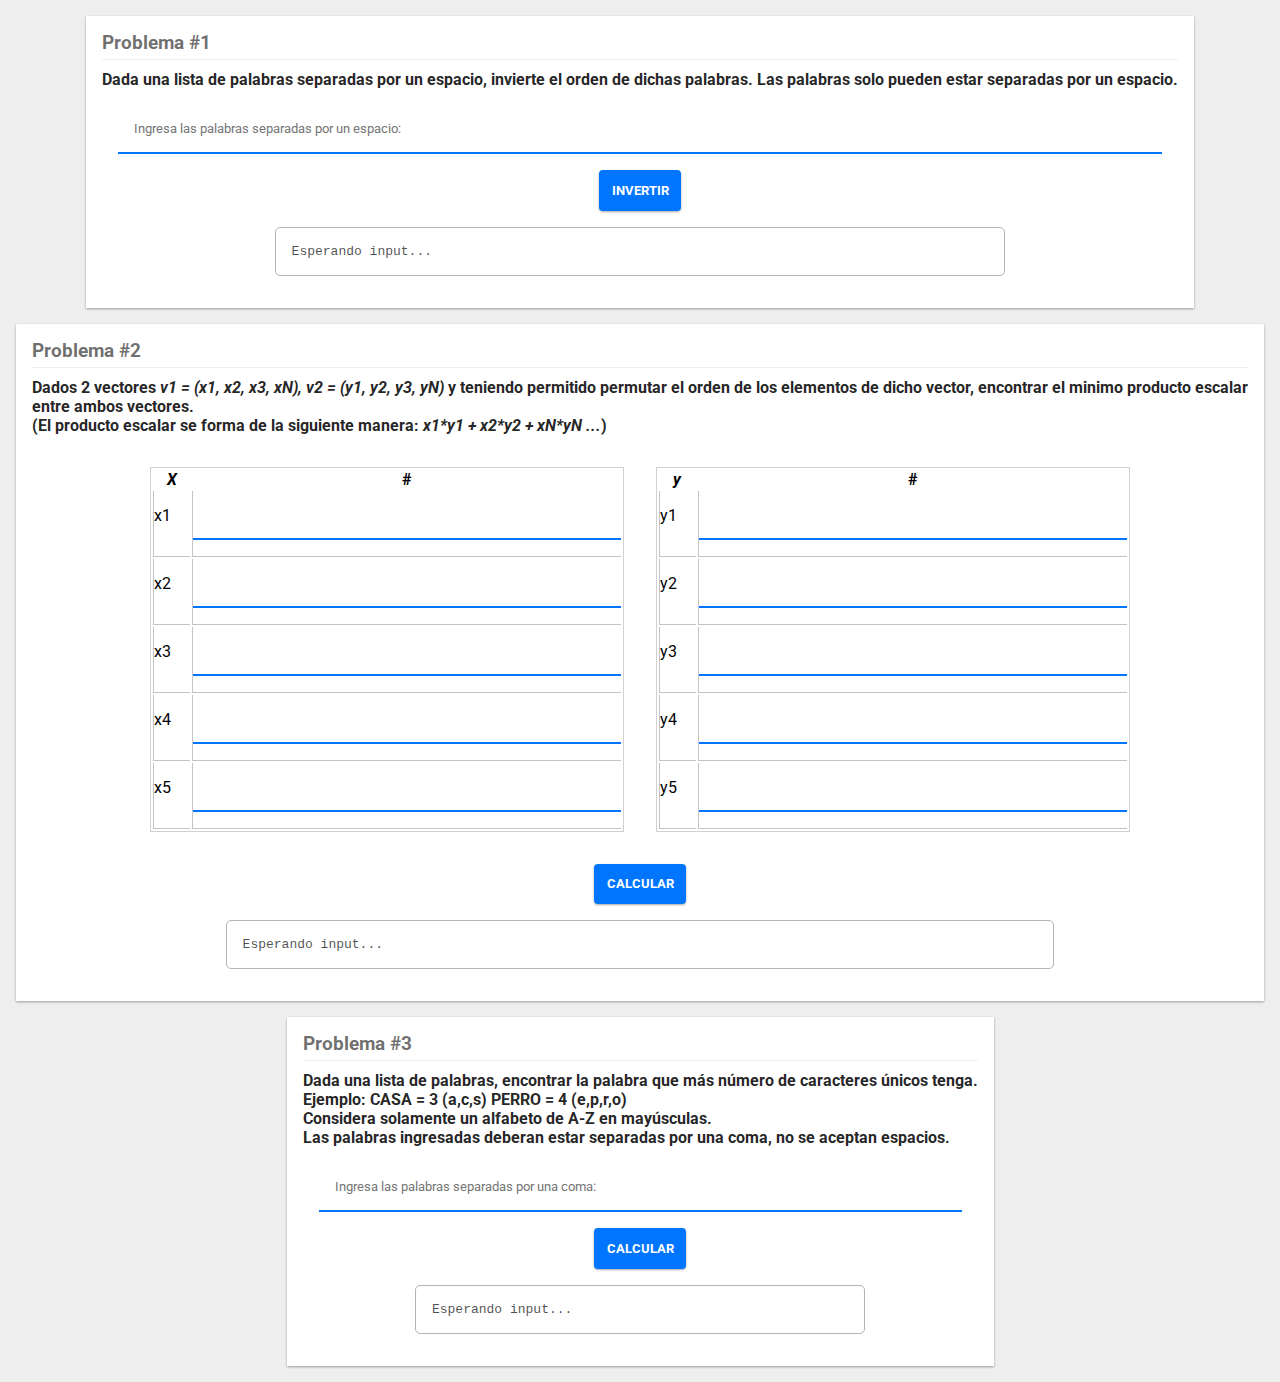
<file: EJERCICIO 27062020/index.html>
<html>

<head>
    <meta charset="utf-8">
    <title>Algoritmia Parte 1</title>
    <link href="https://fonts.googleapis.com/css?family=Roboto" rel="stylesheet">
    <link rel="stylesheet" href="css/style.css">
    <script src="js/logic.js"></script>
</head>

<body>
    <div class="container">
        <!-- Problema 1 -->
        <div class="problema-container">
            <h3 class="problema-title">Problema #1</h3>
            <h4>Dada una lista de palabras separadas por un espacio, invierte el orden de dichas palabras. Las palabras solo pueden estar separadas por un espacio.</h4>
            <div class="problema-content">
                <input type="text" class="problema-input" placeholder="Ingresa las palabras separadas por un espacio:" id="p1-input">
                <button type="button" class="problema-button" style="margin-top: 1rem;" onclick="problema1()">Invertir</button>
                <pre class="problema-output" id="p1-output">Esperando input...</pre>
            </div>
        </div>

        <!-- Problema 2 -->
        <div class="problema-container" style="margin-top: 1rem;">
            <h3 class="problema-title">Problema #2</h3>
            <h4>Dados 2 vectores <em>v1 = (x1, x2, x3, xN), v2 = (y1, y2, y3, yN)</em> y teniendo permitido permutar el orden de los elementos de dicho vector, encontrar el minimo producto escalar entre ambos vectores.<br> (El producto escalar se forma de
                la siguiente manera: <em>x1*y1 + x2*y2 + xN*yN ...</em>)</h4>
            <div class="problema-content">
                <div class="tablas" style="width: 100%; display: flex; justify-content: center">
                    <table class="problema-table" style="width: 40%;">
                        <thead>
                            <tr>
                                <th><em>X</em></th>
                                <th>#</th>
                            </tr>
                        </thead>
                        <tbody>
                            <tr>
                                <td>x1</td>
                                <td>
                                    <input type="number" class="problema-input" id="p2-x1">
                                </td>
                            </tr>
                            <tr>
                                <td>x2</td>
                                <td>
                                    <input type="number" class="problema-input" id="p2-x2">
                                </td>
                            </tr>
                            <tr>
                                <td>x3</td>
                                <td>
                                    <input type="number" class="problema-input" id="p2-x3">
                                </td>
                            </tr>
                            <tr>
                                <td>x4</td>
                                <td>
                                    <input type="number" class="problema-input" id="p2-x4">
                                </td>
                            </tr>
                            <tr>
                                <td>x5</td>
                                <td>
                                    <input type="number" class="problema-input" id="p2-x5">
                                </td>
                            </tr>
                        </tbody>
                    </table>
                    <table class="problema-table" style="width: 40%;">
                        <thead>
                            <tr>
                                <th><em>y</em></th>
                                <th>#</th>
                            </tr>
                        </thead>
                        <tbody>
                            <tr>
                                <td>y1</td>
                                <td>
                                    <input type="number" class="problema-input" id="p2-y1">
                                </td>
                            </tr>
                            <tr>
                                <td>y2</td>
                                <td>
                                    <input type="number" class="problema-input" id="p2-y2">
                                </td>
                            </tr>
                            <tr>
                                <td>y3</td>
                                <td>
                                    <input type="number" class="problema-input" id="p2-y3">
                                </td>
                            </tr>
                            <tr>
                                <td>y4</td>
                                <td>
                                    <input type="number" class="problema-input" id="p2-y4">
                                </td>
                            </tr>
                            <tr>
                                <td>y5</td>
                                <td>
                                    <input type="number" class="problema-input" id="p2-y5">
                                </td>
                            </tr>
                        </tbody>
                    </table>
                </div>
                <button type="button" class="problema-button" style="margin-top: 1rem;" onclick="problema2()">Calcular</button>
                <pre class="problema-output" id="p2-output">Esperando input...</pre>
            </div>
        </div>

        <!-- Problema 3 -->
        <div class="problema-container" style="margin-top: 1rem;">
            <h3 class="problema-title">Problema #3</h3>
            <h4>Dada una lista de palabras, encontrar la palabra que más número de caracteres únicos tenga. <br> Ejemplo: CASA = 3 (a,c,s) PERRO = 4 (e,p,r,o) <br> Considera solamente un alfabeto de A-Z en mayúsculas. <br> Las palabras ingresadas deberan
                estar separadas por una coma, no se aceptan espacios.</h4>
            <div class="problema-content">
                <input type="text" class="problema-input" placeholder="Ingresa las palabras separadas por una coma:" id="p3-input">
                <button type="button" class="problema-button" style="margin-top: 1rem;" onclick="problema3()">Calcular</button>
                <pre class="problema-output" id="p3-output">Esperando input...</pre>
            </div>
        </div>

    </div>

</body>

</html>
</file>
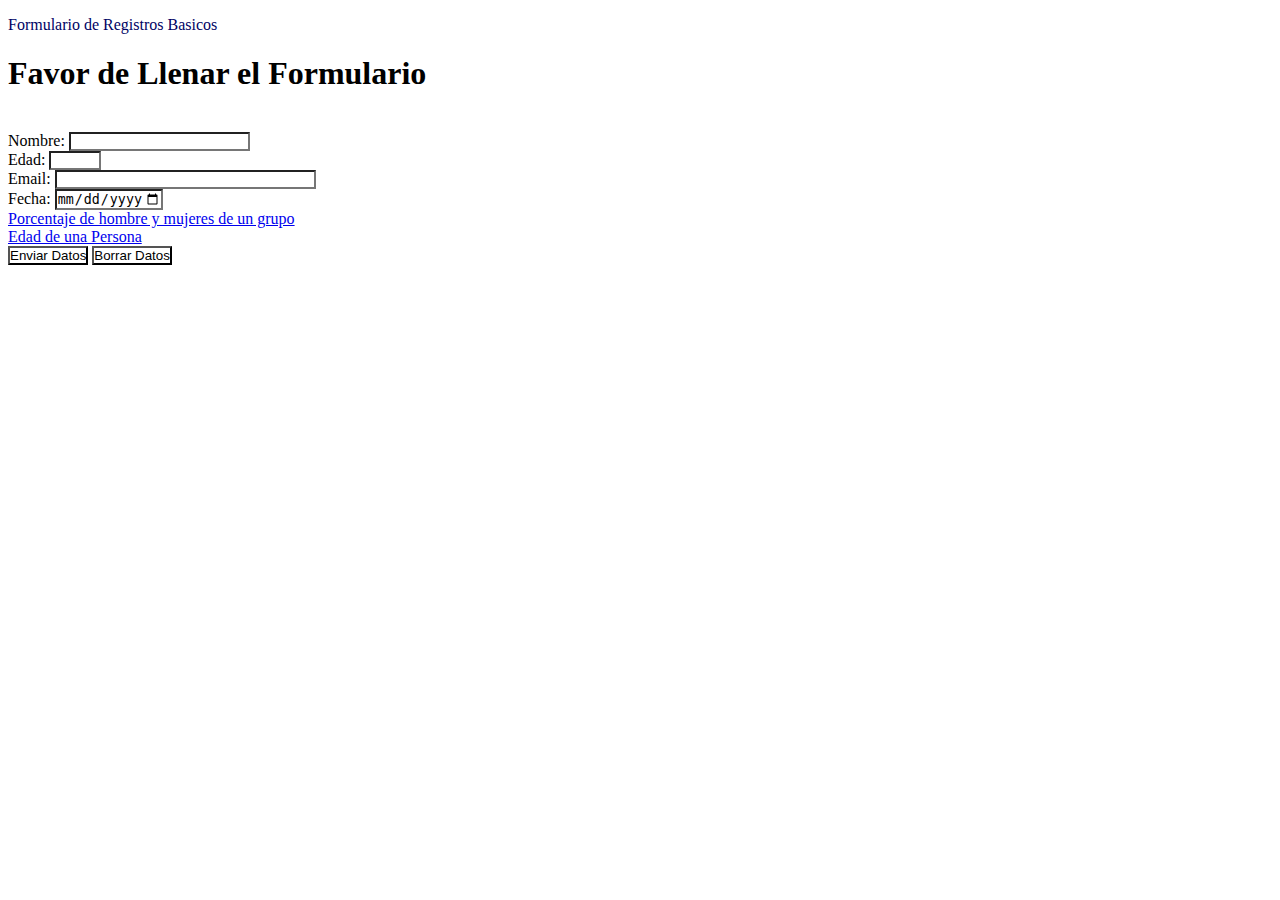
<file: EJERCICIOS 20062020/index.html>
<!DOCTYPE html>
<html lang="en">

<head>
    <meta charset="UTF-8">
    <meta name="viewport" content="width=device-width, initial-scale=1.0">
    <link rel="stylesheet" href="css/style.css">
    <script language="javascript" type="text/javascript" src="js/validacion.js"></script>
    <title>Formulario</title>
</head>

<body>
    <p>Formulario de Registros Basicos</p>
    <h1>Favor de Llenar el Formulario</h1>
    <form action="" method="get" name="formulario" onsubmit="return validar(this)">
        <br> Nombre: <input type="text" name="nombre" size="20">
        <th></th>
        <br> Edad: <input type="number" min="00" max="99" name="edad">
        <br> Email: <input type="email" name="correo" size="30">
        <br> Fecha: <input type="date" name="fecha" min="1900-01-01" max="2020-12-31">
        <br>
        <A href="porcentaje.html">Porcentaje de hombre y mujeres de un grupo</A>
        <br>
        <A href="edad.html">Edad de una Persona</A>
        <br>
        <input type="submit" value="Enviar Datos" name="enviar">
        <input type="reset" value="Borrar Datos" name="borrar">
    </form>
</body>

</html>
</file>
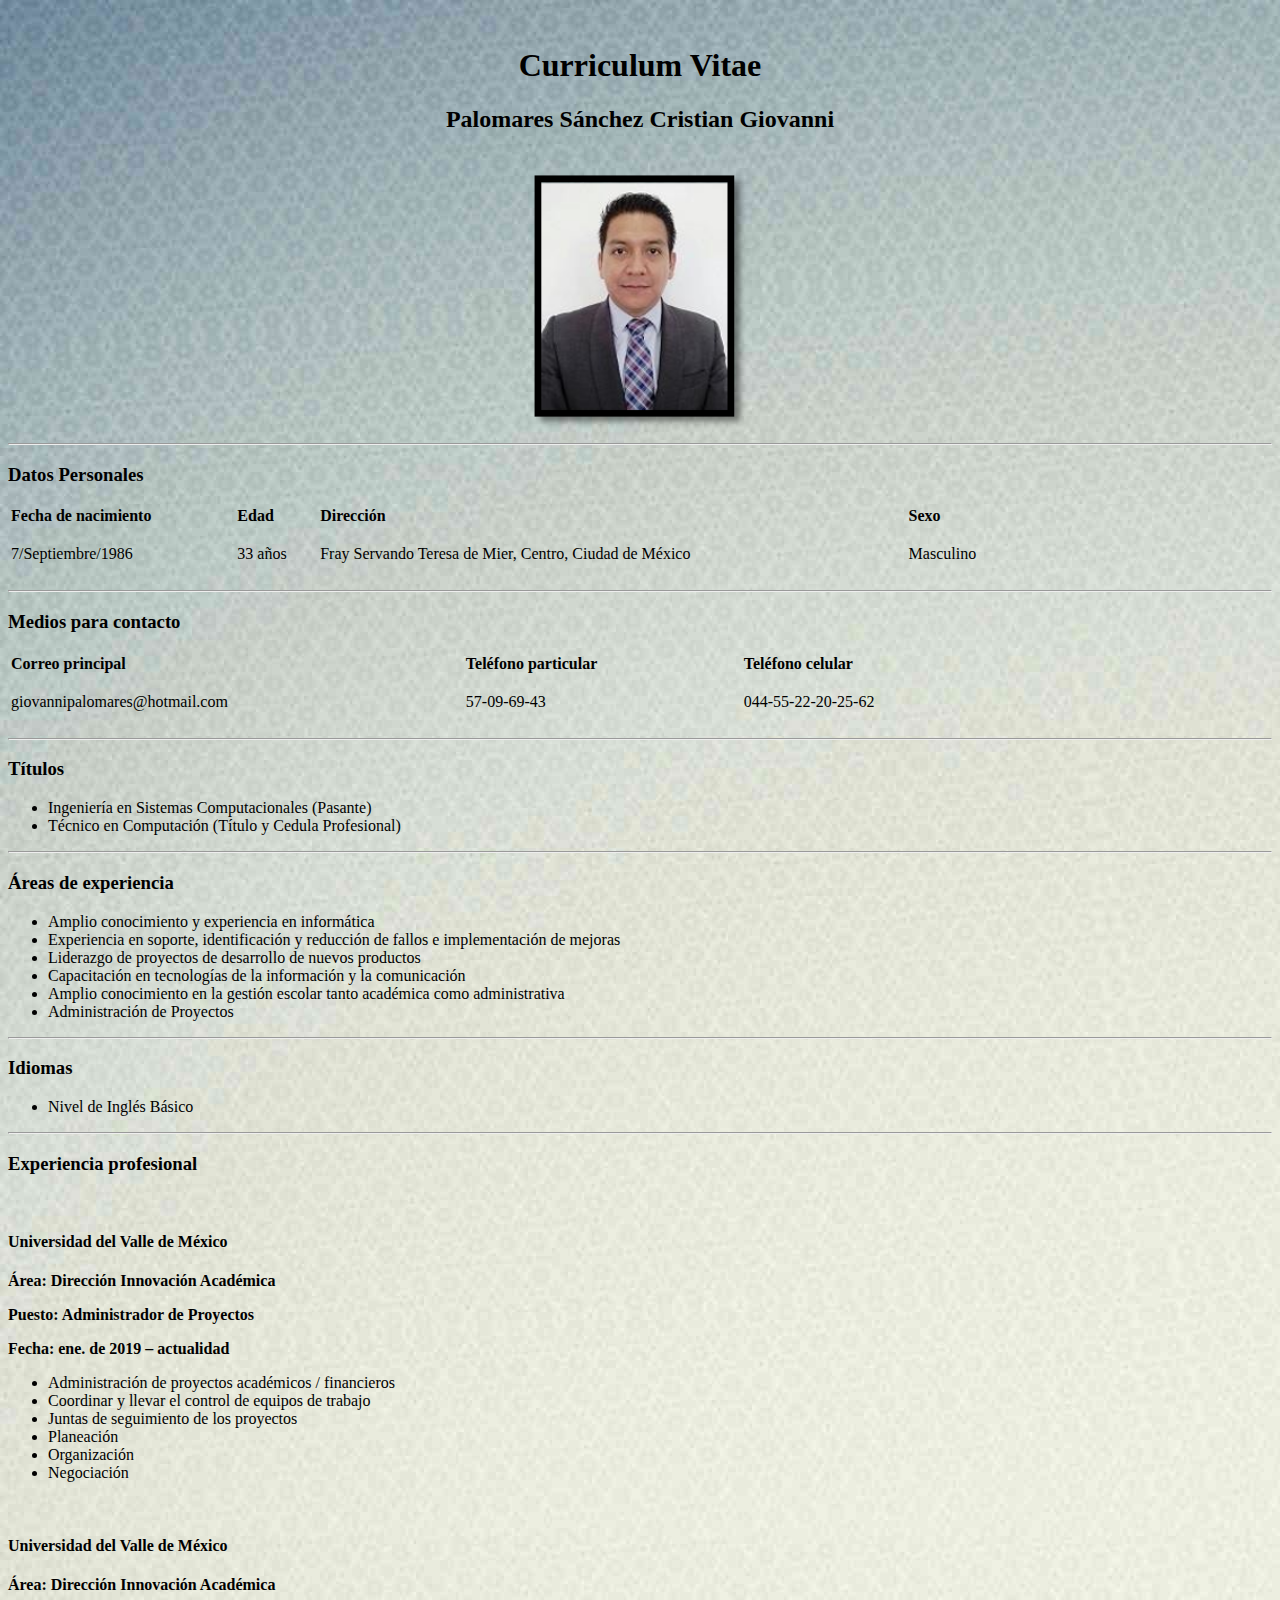
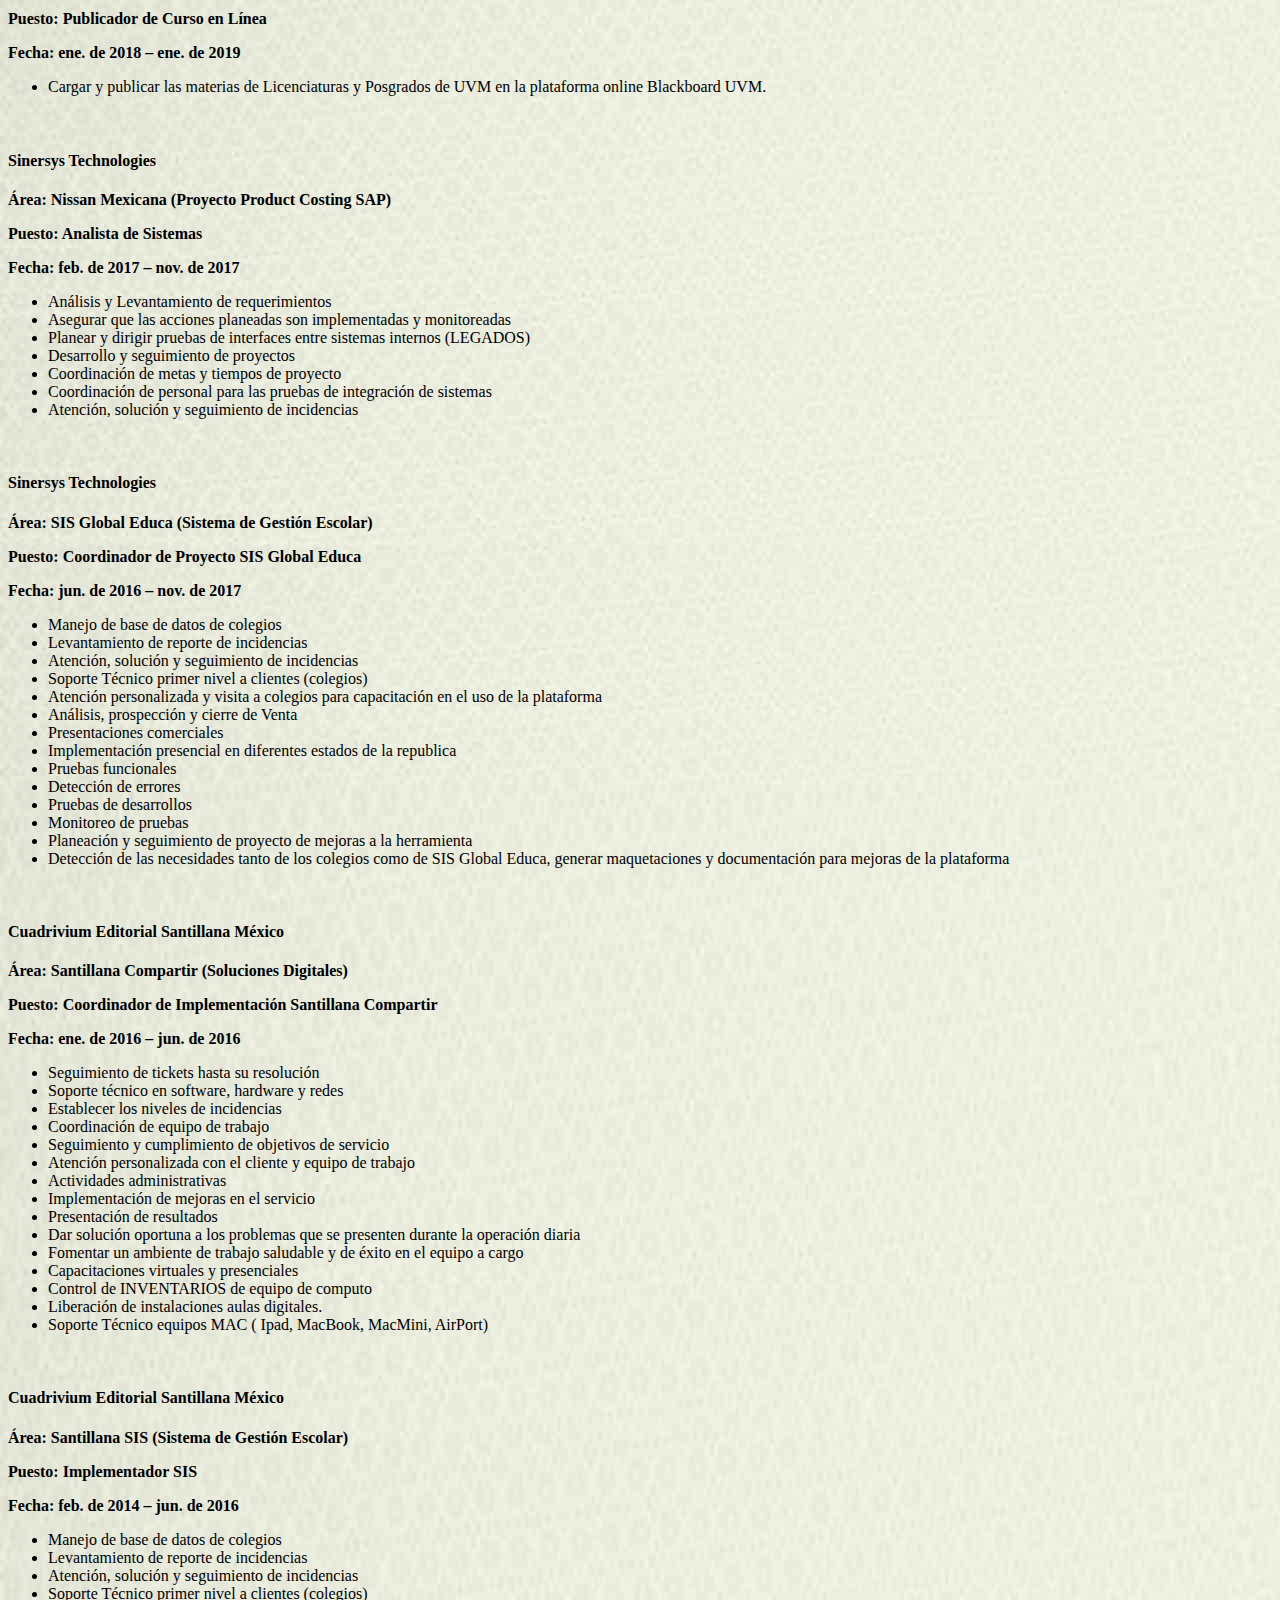
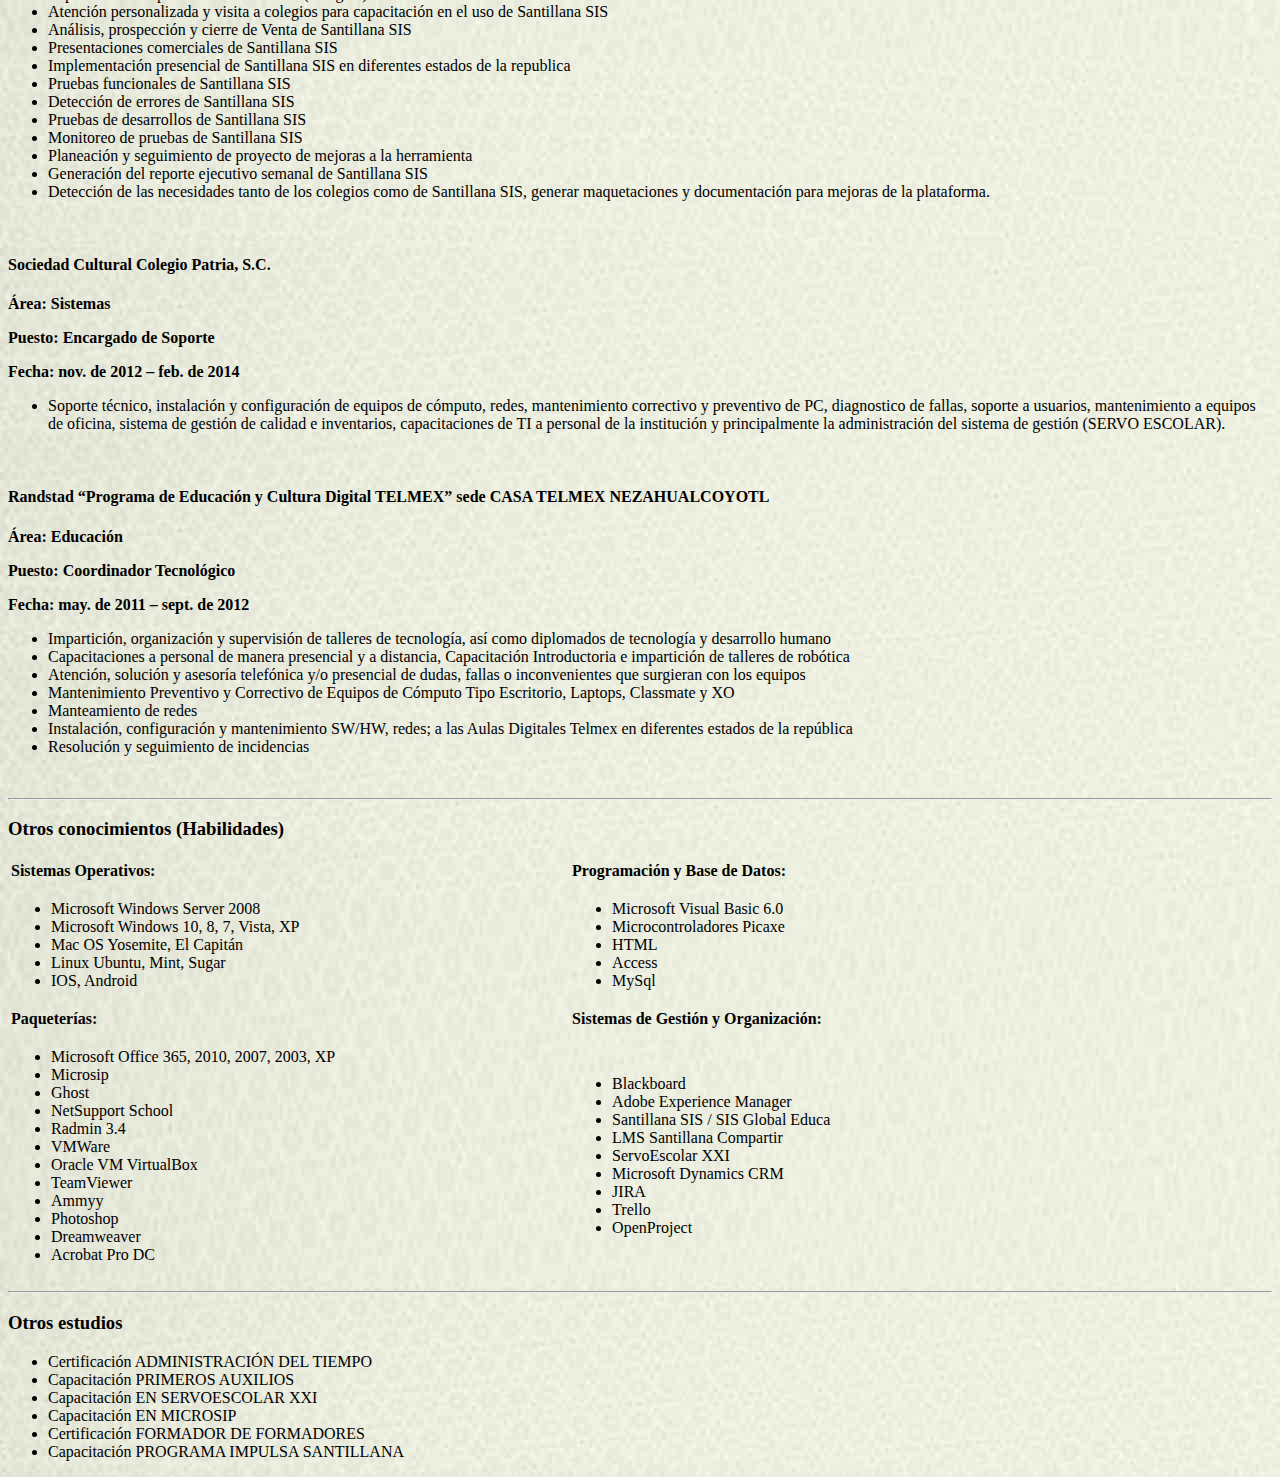
<file: CV/CV GPS.html>
<!DOCTYPE html>
<html>

<head>
    <meta charset="UTF-8">
    <meta name="viewport" content="ancho= ancho del dispositivo, escala inicial = 1.0 ">
    <title>Curriculum Vitae</title>
</head>

<body background="Geo.jpg">
    <FONT FACE="Tahoma" color="black">
        <header>
            <br>
            <center>
                <h1>Curriculum Vitae</h1>
                <h2>Palomares Sánchez Cristian Giovanni</h2>
                </br>
                <img src="Imagen1.png" width="220" height="260" />
            </center>
            <hr>

        </header>




        <h3>Datos Personales</h3>

        <table border="0" width="80%">
            <tr>
                <td><b>Fecha de nacimiento</b></td>
                <td><b>Edad</b></td>
                <td><b>Dirección</b></td>
                <td><b>Sexo</b></td>
            </tr>

            <tr>
                <td>
                    <p>7/Septiembre/1986</p>
                </td>
                <td>
                    <p>33 años</p>
                </td>
                <td>
                    <p>Fray Servando Teresa de Mier, Centro, Ciudad de México</p>
                </td>
                <td>
                    <p>Masculino</p>
                </td>
            </tr>

        </table>
        <hr>


        <h3>Medios para contacto</h3>

        <table border="0" width="80%">
            <tr>
                <td><b>Correo principal</b></td>
                <td><b>Teléfono particular</b></td>
                <td><b>Teléfono celular</b></td>
            </tr>

            <tr>
                <td>
                    <p>giovannipalomares@hotmail.com</p>
                </td>
                <td>
                    <p>57-09-69-43</p>
                </td>
                <td>
                    <p>044-55-22-20-25-62</p>
                </td>
            </tr>

        </table>
        <hr>



        <h3>Títulos</h3>
        <ul>
            <li>Ingeniería en Sistemas Computacionales (Pasante)</li>
            <li>Técnico en Computación (Título y Cedula Profesional)</li>
        </ul>
        <hr>


        <h3>Áreas de experiencia</h3>
        <ul>
            <li>Amplio conocimiento y experiencia en informática</li>
            <li>Experiencia en soporte, identificación y reducción de fallos e implementación de mejoras</li>
            <li>Liderazgo de proyectos de desarrollo de nuevos productos</li>
            <li>Capacitación en tecnologías de la información y la comunicación</li>
            <li>Amplio conocimiento en la gestión escolar tanto académica como administrativa</li>
            <li>Administración de Proyectos</li>
        </ul>
        <hr>


        <h3>Idiomas</h3>
        <ul>
            <li>Nivel de Inglés Básico</li>
        </ul>
        <hr>


        <h3>Experiencia profesional</h3>
        <br>
        <h4>Universidad del Valle de México</h4>
        <p><strong>Área: Dirección Innovación Académica</strong></p>
        <p><strong>Puesto: Administrador de Proyectos</strong></p>
        <p><strong>Fecha: ene. de 2019 – actualidad</strong></p>
        <ul>
            <li>Administración de proyectos académicos / financieros</li>
            <li>Coordinar y llevar el control de equipos de trabajo</li>
            <li>Juntas de seguimiento de los proyectos</li>
            <li>Planeación</li>
            <li>Organización</li>
            <li>Negociación</li>
        </ul>
        <br>

        <h4>Universidad del Valle de México</h4>
        <p><strong>Área: Dirección Innovación Académica</strong></p>
        <p><strong>Puesto: Publicador de Curso en Línea</strong></p>
        <p><strong>Fecha: ene. de 2018 – ene. de 2019</strong></p>
        <ul>
            <li>Cargar y publicar las materias de Licenciaturas y Posgrados de UVM en la plataforma online Blackboard UVM.</li>
        </ul>
        <br>

        <h4>Sinersys Technologies</h4>
        <p><strong>Área: Nissan Mexicana (Proyecto Product Costing SAP) </strong></p>
        <p><strong>Puesto: Analista de Sistemas</strong></p>
        <p><strong>Fecha: feb. de 2017 – nov. de 2017</strong></p>
        <ul>
            <li>Análisis y Levantamiento de requerimientos</li>
            <li>Asegurar que las acciones planeadas son implementadas y monitoreadas</li>
            <li>Planear y dirigir pruebas de interfaces entre sistemas internos (LEGADOS)</li>
            <li>Desarrollo y seguimiento de proyectos</li>
            <li>Coordinación de metas y tiempos de proyecto</li>
            <li>Coordinación de personal para las pruebas de integración de sistemas</li>
            <li>Atención, solución y seguimiento de incidencias</li>
        </ul>
        <br>

        <h4>Sinersys Technologies</h4>
        <p><strong>Área: SIS Global Educa (Sistema de Gestión Escolar)</strong></p>
        <p><strong>Puesto: Coordinador de Proyecto SIS Global Educa</strong></p>
        <p><strong>Fecha: jun. de 2016 – nov. de 2017</strong></p>
        <ul>
            <li>Manejo de base de datos de colegios</li>
            <li>Levantamiento de reporte de incidencias</li>
            <li>Atención, solución y seguimiento de incidencias</li>
            <li>Soporte Técnico primer nivel a clientes (colegios)</li>
            <li>Atención personalizada y visita a colegios para capacitación en el uso de la plataforma</li>
            <li>Análisis, prospección y cierre de Venta</li>
            <li>Presentaciones comerciales</li>
            <li>Implementación presencial en diferentes estados de la republica</li>
            <li>Pruebas funcionales</li>
            <li>Detección de errores</li>
            <li>Pruebas de desarrollos</li>
            <li>Monitoreo de pruebas</li>
            <li>Planeación y seguimiento de proyecto de mejoras a la herramienta</li>
            <li>Detección de las necesidades tanto de los colegios como de SIS Global Educa, generar maquetaciones y documentación para mejoras de la plataforma</li>
        </ul>
        <br>

        <h4>Cuadrivium Editorial Santillana México</h4>
        <p><strong>Área: Santillana Compartir (Soluciones Digitales)</strong></p>
        <p><strong>Puesto: Coordinador de Implementación Santillana Compartir</strong></p>
        <p><strong>Fecha: ene. de 2016 – jun. de 2016</strong></p>
        <ul>
            <li>Seguimiento de tickets hasta su resolución</li>
            <li>Soporte técnico en software, hardware y redes</li>
            <li>Establecer los niveles de incidencias</li>
            <li>Coordinación de equipo de trabajo</li>
            <li>Seguimiento y cumplimiento de objetivos de servicio</li>
            <li>Atención personalizada con el cliente y equipo de trabajo</li>
            <li>Actividades administrativas</li>
            <li>Implementación de mejoras en el servicio</li>
            <li>Presentación de resultados</li>
            <li>Dar solución oportuna a los problemas que se presenten durante la operación diaria</li>
            <li>Fomentar un ambiente de trabajo saludable y de éxito en el equipo a cargo</li>
            <li>Capacitaciones virtuales y presenciales</li>
            <li>Control de INVENTARIOS de equipo de computo</li>
            <li>Liberación de instalaciones aulas digitales.</li>
            <li>Soporte Técnico equipos MAC ( Ipad, MacBook, MacMini, AirPort)</li>
        </ul>
        <br>

        <h4>Cuadrivium Editorial Santillana México </h4>
        <p><strong>Área: Santillana SIS (Sistema de Gestión Escolar)</strong></p>
        <p><strong>Puesto: Implementador SIS</strong></p>
        <p><strong>Fecha: feb. de 2014 – jun. de 2016</strong></p>
        <ul>
            <li>Manejo de base de datos de colegios</li>
            <li>Levantamiento de reporte de incidencias</li>
            <li>Atención, solución y seguimiento de incidencias</li>
            <li>Soporte Técnico primer nivel a clientes (colegios)</li>
            <li>Atención personalizada y visita a colegios para capacitación en el uso de Santillana SIS</li>
            <li>Análisis, prospección y cierre de Venta de Santillana SIS</li>
            <li>Presentaciones comerciales de Santillana SIS</li>
            <li>Implementación presencial de Santillana SIS en diferentes estados de la republica</li>
            <li>Pruebas funcionales de Santillana SIS</li>
            <li>Detección de errores de Santillana SIS</li>
            <li>Pruebas de desarrollos de Santillana SIS</li>
            <li>Monitoreo de pruebas de Santillana SIS</li>
            <li>Planeación y seguimiento de proyecto de mejoras a la herramienta</li>
            <li>Generación del reporte ejecutivo semanal de Santillana SIS</li>
            <li>Detección de las necesidades tanto de los colegios como de Santillana SIS, generar maquetaciones y documentación para mejoras de la plataforma.</li>
        </ul>
        <br>

        <h4>Sociedad Cultural Colegio Patria, S.C.</h4>
        <p><strong>Área: Sistemas</strong></p>
        <p><strong>Puesto: Encargado de Soporte </strong></p>
        <p><strong>Fecha: nov. de 2012 – feb. de 2014</strong></p>
        <ul>
            <li>Soporte técnico, instalación y configuración de equipos de cómputo, redes, mantenimiento correctivo y preventivo de PC, diagnostico de fallas, soporte a usuarios, mantenimiento a equipos de oficina, sistema de gestión de calidad e inventarios,
                capacitaciones de TI a personal de la institución y principalmente la administración del sistema de gestión (SERVO ESCOLAR).</li>
        </ul>
        <br>

        <h4>Randstad “Programa de Educación y Cultura Digital TELMEX” sede CASA TELMEX NEZAHUALCOYOTL</h4>
        <p><strong>Área: Educación</strong></p>
        <p><strong>Puesto: Coordinador Tecnológico</strong></p>
        <p><strong>Fecha: may. de 2011 – sept. de 2012</strong></p>
        <ul>
            <li>Impartición, organización y supervisión de talleres de tecnología, así como diplomados de tecnología y desarrollo humano</li>
            <li>Capacitaciones a personal de manera presencial y a distancia, Capacitación Introductoria e impartición de talleres de robótica</li>
            <li>Atención, solución y asesoría telefónica y/o presencial de dudas, fallas o inconvenientes que surgieran con los equipos</li>
            <li>Mantenimiento Preventivo y Correctivo de Equipos de Cómputo Tipo Escritorio, Laptops, Classmate y XO</li>
            <li>Manteamiento de redes</li>
            <li>Instalación, configuración y mantenimiento SW/HW, redes; a las Aulas Digitales Telmex en diferentes estados de la república</li>
            <li>Resolución y seguimiento de incidencias</li>
        </ul>
        <br>
        <hr>

        <h3>Otros conocimientos (Habilidades)</h3>

        <table border="0" width="80%">
            <tr>
                <td><b>Sistemas Operativos:</b></td>
                <td><b>Programación y Base de Datos:</b></td>
            </tr>
            <tr>
                <td>
                    <ul>
                        <li>Microsoft Windows Server 2008</li>
                        <li>Microsoft Windows 10, 8, 7, Vista, XP</li>
                        <li>Mac OS Yosemite, El Capitán</li>
                        <li>Linux Ubuntu, Mint, Sugar</li>
                        <li>IOS, Android</li>
                    </ul>
                </td>
                <td>
                    <ul>
                        <li>Microsoft Visual Basic 6.0</li>
                        <li>Microcontroladores Picaxe</li>
                        <li>HTML</li>
                        <li>Access</li>
                        <li>MySql</li>
                    </ul>
                </td>
            </tr>


            <tr>
                <td><b>Paqueterías:</b></td>
                <td><b>Sistemas de Gestión y Organización:</b></td>
            </tr>
            <tr>
                <td>
                    <ul>
                        <li>Microsoft Office 365, 2010, 2007, 2003, XP</li>
                        <li>Microsip</li>
                        <li>Ghost</li>
                        <li>NetSupport School</li>
                        <li>Radmin 3.4</li>
                        <li>VMWare</li>
                        <li>Oracle VM VirtualBox</li>
                        <li>TeamViewer</li>
                        <li>Ammyy</li>
                        <li>Photoshop</li>
                        <li>Dreamweaver</li>
                        <li>Acrobat Pro DC</li>
                    </ul>
                </td>
                <td>
                    <ul>
                        <li>Blackboard</li>
                        <li>Adobe Experience Manager</li>
                        <li>Santillana SIS / SIS Global Educa</li>
                        <li>LMS Santillana Compartir</li>
                        <li>ServoEscolar XXI</li>
                        <li>Microsoft Dynamics CRM</li>
                        <li>JIRA</li>
                        <li>Trello</li>
                        <li>OpenProject</li>
                    </ul>
                </td>
            </tr>

        </table>
        <hr>

        <h3>Otros estudios</h3>
        <ul>
            <li>Certificación ADMINISTRACIÓN DEL TIEMPO</li>
            <li>Capacitación PRIMEROS AUXILIOS</li>
            <li>Capacitación EN SERVOESCOLAR XXI</li>
            <li>Capacitación EN MICROSIP</li>
            <li>Certificación FORMADOR DE FORMADORES</li>
            <li>Capacitación PROGRAMA IMPULSA SANTILLANA</li>
        </ul>

    </FONT>
</body>

</html>
</file>
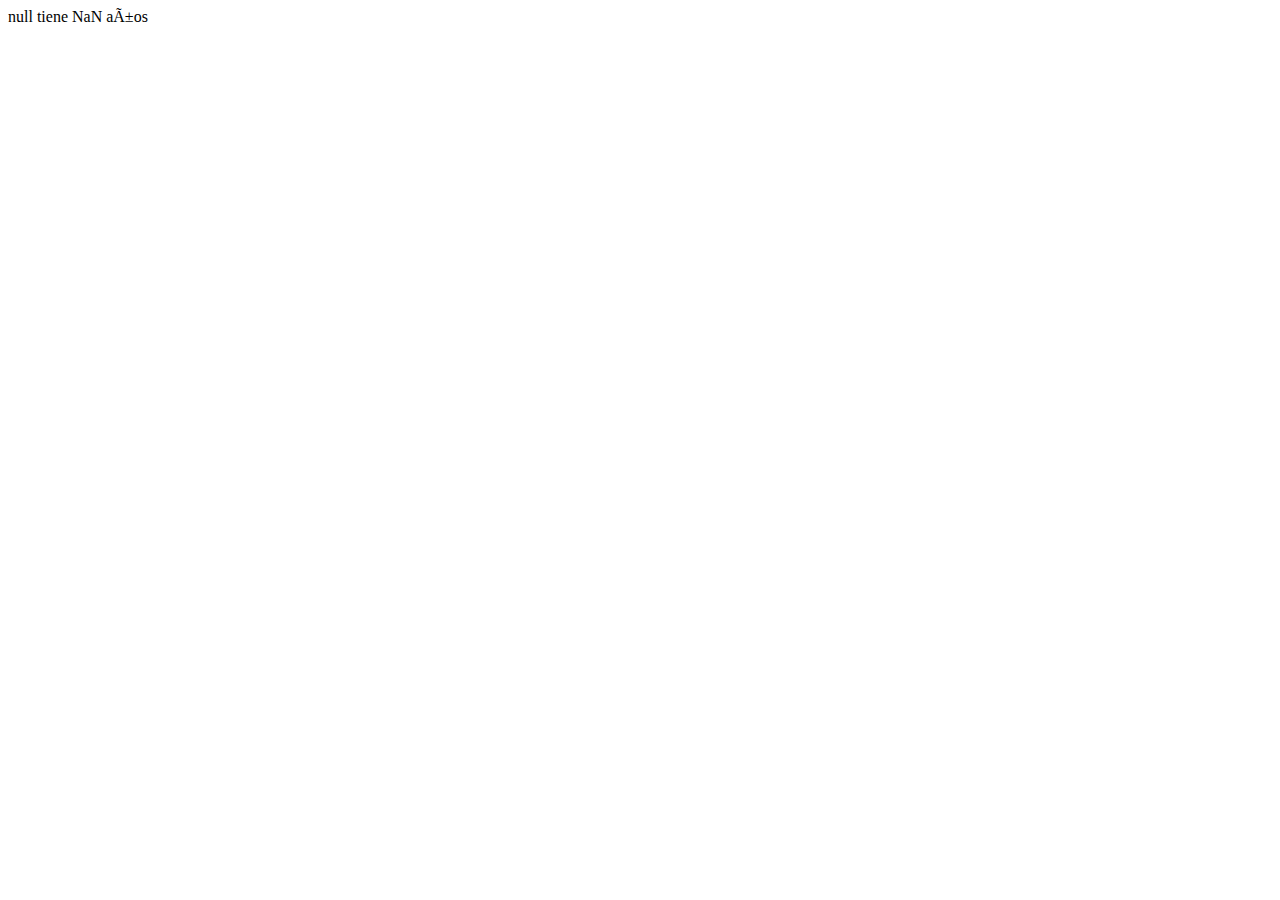
<file: EJERCICIOS 20062020/edad.html>
<!DOCTYPE html>

<head>
    <meta http-equiv="Content-type" content="text/html; charset=iso-8859-1" charset=”utf-8″/ />

    <title>Calcular la edad</title>
    <script language="javascript">
        var nombre;
        var edad;
        var fnacimiento;
        var factual;
        alert("Realizar un algoritmo que calcule la edad de una persona.");
        nombre = prompt("Ingrese su nombre: ");
        factual = prompt("Ingrese el año actual: ");
        fnacimiento = prompt("Ingrese el año de nacimiento: ");
        edad = parseInt(factual) - parseInt(fnacimiento);
        document.write(nombre + " tiene " + edad + " años ");
    </script>
</head>

<body></body>

</html>
</file>
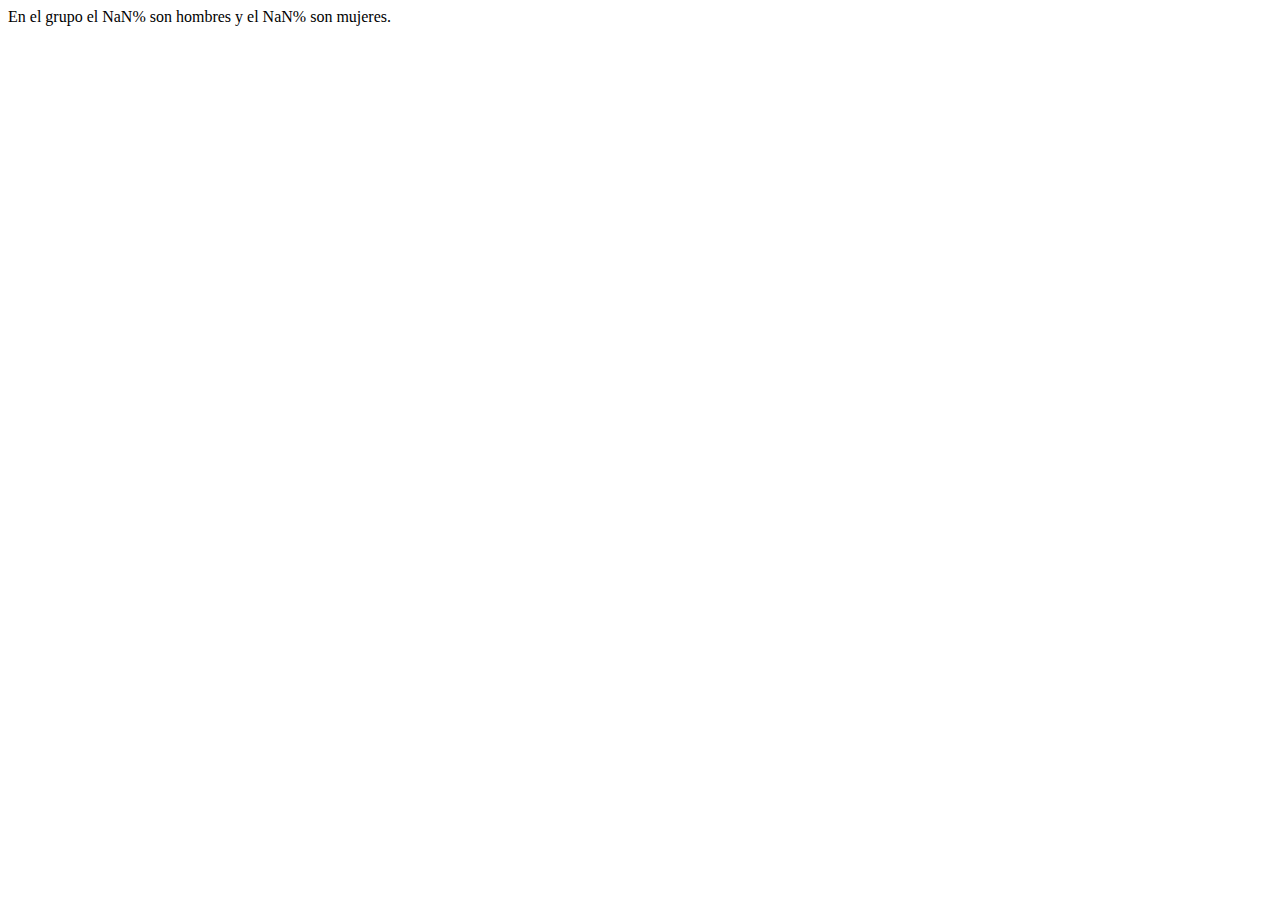
<file: EJERCICIOS 20062020/porcentaje.html>
<!DOCTYPE html>

<head>
    <meta http-equiv="Content-type" content="text/html; charset=iso-8859-1" charset=”utf-8″/ />

    <title>Porcentaje Hombres - Mujeres</title>
    <script language="javascript">
        var numAlumnos;
        var numHombres;
        var numMujeres;
        var porcHombres;
        var porcMujeres;
        alert("Un maestro desea saber el porcentaje de hombre y mujeres de un grupo, es por ello que le solicita un programa que se encargue de calcularlo. ");
        numAlumnos = prompt("Ingrese el numero de alumnos que hay en el grupo: ");
        numHombres = prompt("Ingrese el numero de hombres en el grupo: ");
        numMujeres = parseInt(numAlumnos) - parseInt(numHombres);
        porcHombres = (parseInt(numAlumnos) * parseInt(numHombres)) / 100;
        porcMujeres = (parseInt(numAlumnos) * parseInt(numMujeres)) / 100;
        document.write("En el grupo el " + porcHombres + "% son hombres y el " + porcMujeres + "% son mujeres.");
    </script>
</head>

<body></body>

</html>
</file>
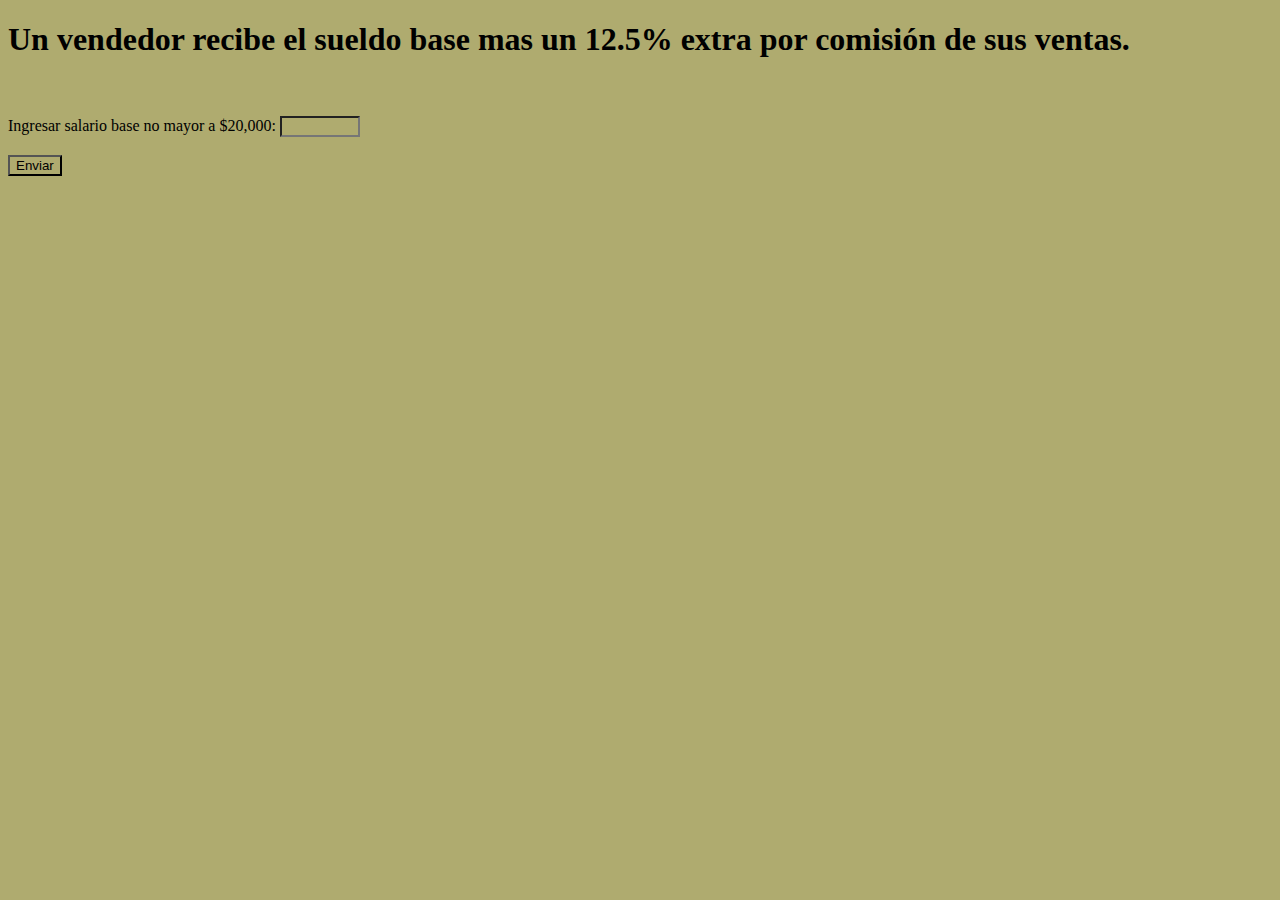
<file: examen/examen.html>
<!DOCTYPE html>
<html lang="en">

<head>
    <meta charset="UTF-8">
    <meta name="viewport" content="width=device-width, initial-scale=1.0">
    <link rel="stylesheet" href="css/style.css">
    <script language="javascript" type="text/javascript" src="js/valid.js"></script>
    <title>Un vendedor recibe el sueldo base mas un 12.5% extra por comisión de sus ventas.</title>
</head>

<body>

    <font face="Tahoma">
        <h1>Un vendedor recibe el sueldo base mas un 12.5% extra por comisión de sus ventas.</h1>
    <form action="" method="post" name="formulario" onsubmit="return ventas(this)">
        <br>
        
                    <br>Ingresar salario base no mayor a $20,000: <input type="number" min="00" max="20000" name="salario">
                    <br>  <br>
                
                        <input type="submit" value="Enviar" name="enviar">
                   
    </form>
</font>
</body>

</html>
</file>
<file: EJERCICIO 27062020/css/style.css>
* {
    font-family: 'Roboto', sans-serif;
    margin: 0;
    padding: 0;
    box-sizing: border-box;
  }
  body {
    margin: 0;
    padding: 0;
    background-color: #eee;
  }
  h3, h4 {color: rgba(0, 0, 0, 0.87);}
  .container {
    width: 100%;
    padding: 1rem;
    margin: 0;
    display: flex;
    justify-content: center;
    align-items: center;
    flex-flow: column;
  }
  .problema-container {
    background-color: white;
    padding: 1rem;
    box-shadow: 0 1px 3px rgba(0,0,0,0.12), 0 1px 2px rgba(0,0,0,0.24);
  }
  .problema-title {
    color: rgba(0, 0, 0, 0.57);
    padding-bottom: 5px;
    margin-bottom: 10px;
    border-bottom: 1px solid #eee;
  }
  .problema-content {
    display: flex;
    padding: 1rem;
    justify-content: center;
    align-items: center;
    flex-flow: column;
  }
  input.problema-input {
    padding: 1rem;
    color: rgba(0, 0, 0, 0.57);
    background: none;
    border: none;
    width: 100%;
    border-bottom: 2px solid rgb(0, 117, 255);
  }
  button.problema-button {
    border: none;
    background-color: rgb(0, 117, 255);
    color: white;
    text-transform: uppercase;
    font-weight: bold;
    padding: 0.8rem;
    border-radius: 4px;
    box-shadow: 0 1px 3px rgba(0,0,0,0.12), 0 1px 2px rgba(0,0,0,0.24);
  }
  .problema-output {
    width: 70%;
    color: rgba(0, 0, 0, 0.70);
    font-family: monospace;
    border: 1px solid #b4b4b4;
    border-radius: 5px;
    padding: 1rem;
    margin-top: 1rem;
  }
  table.problema-table {
    margin: 1rem;
    border: 1px solid rgb(208, 208, 208);
  }
  td {
    border-bottom: 1px solid #c3c3c3;
    padding-bottom: 1rem;
    border-left: 1px solid #c3c3c3;
  }
</file>
<file: EJERCICIOS 20062020/css/style.css>
* {
    background-color: #ffffff;
    font-size: Tahoma;
    padding: 0;
}

p {
    font-size: 16px;
    color: rgb(0, 2, 100);
}
</file>
<file: examen/css/style.css>
* {
    background-color: #afab6f;
    font-size: Tahoma;
    padding: 4;
}
</file>
